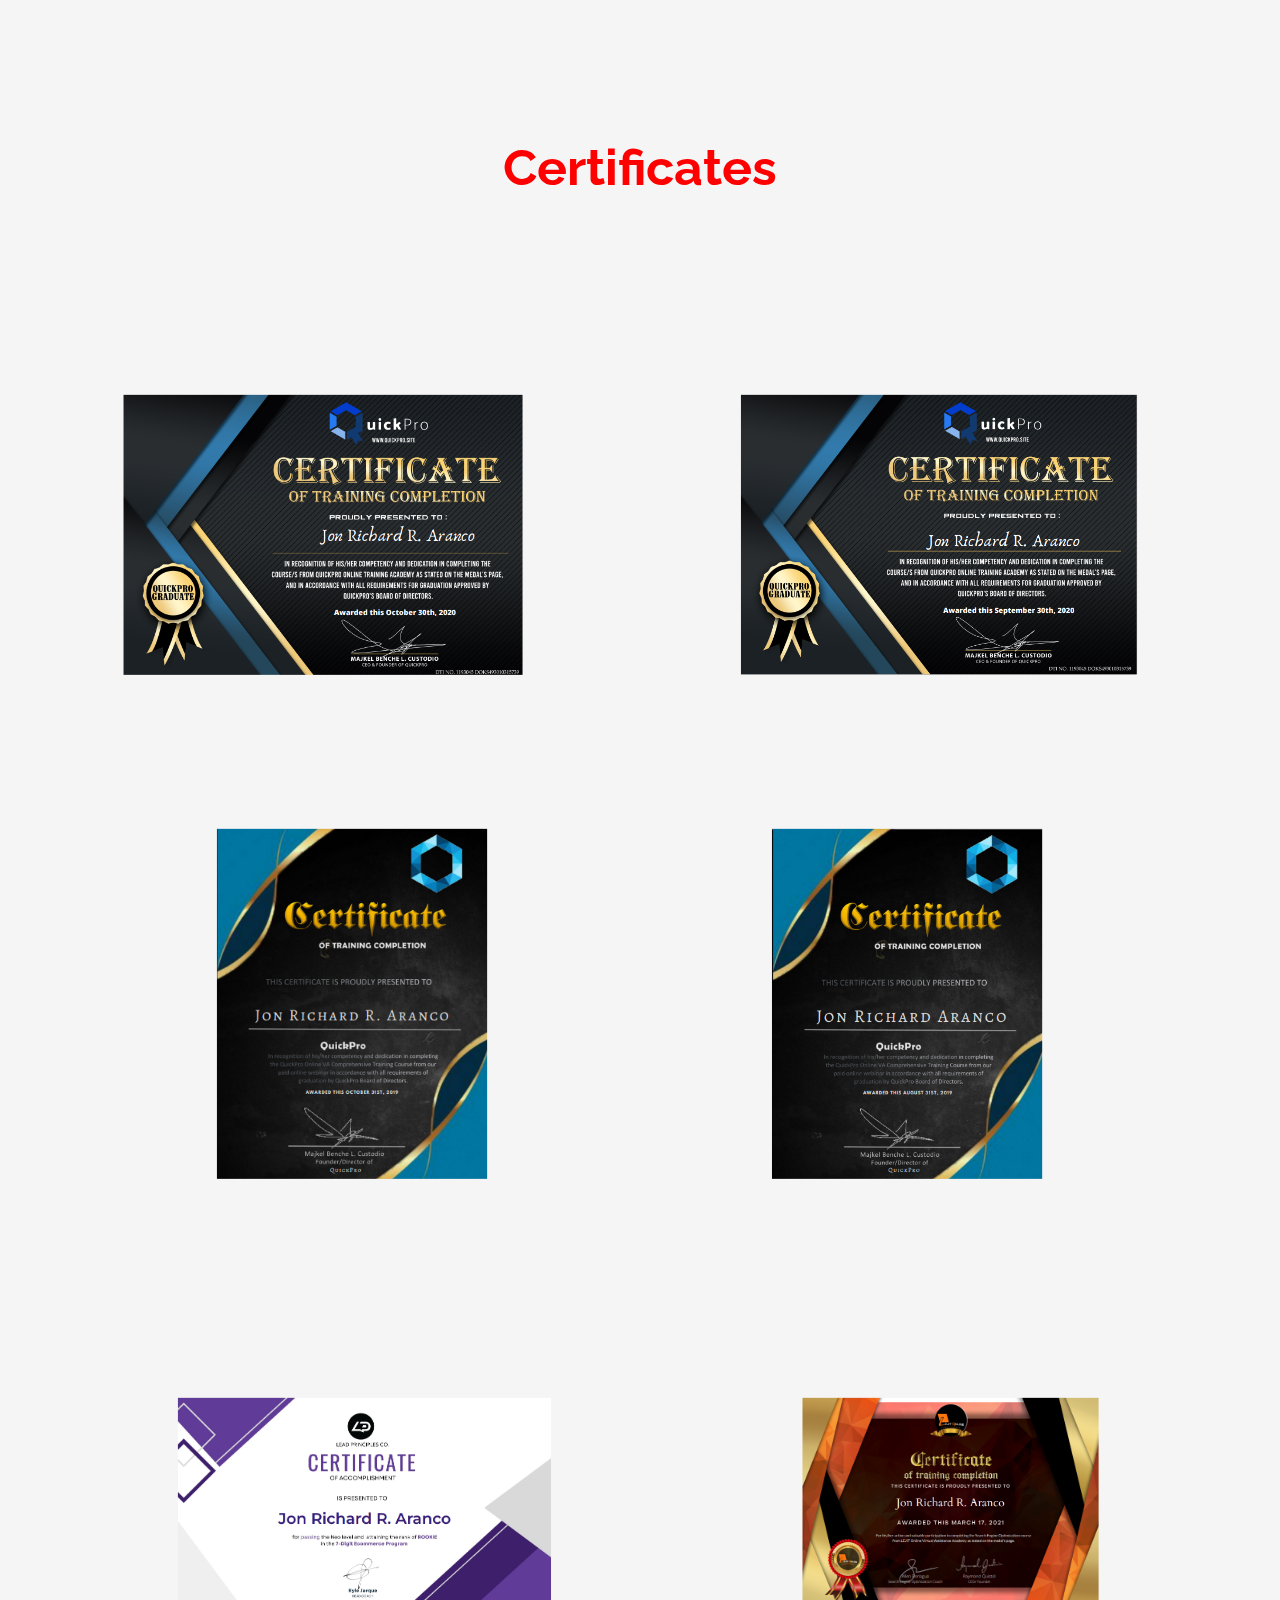
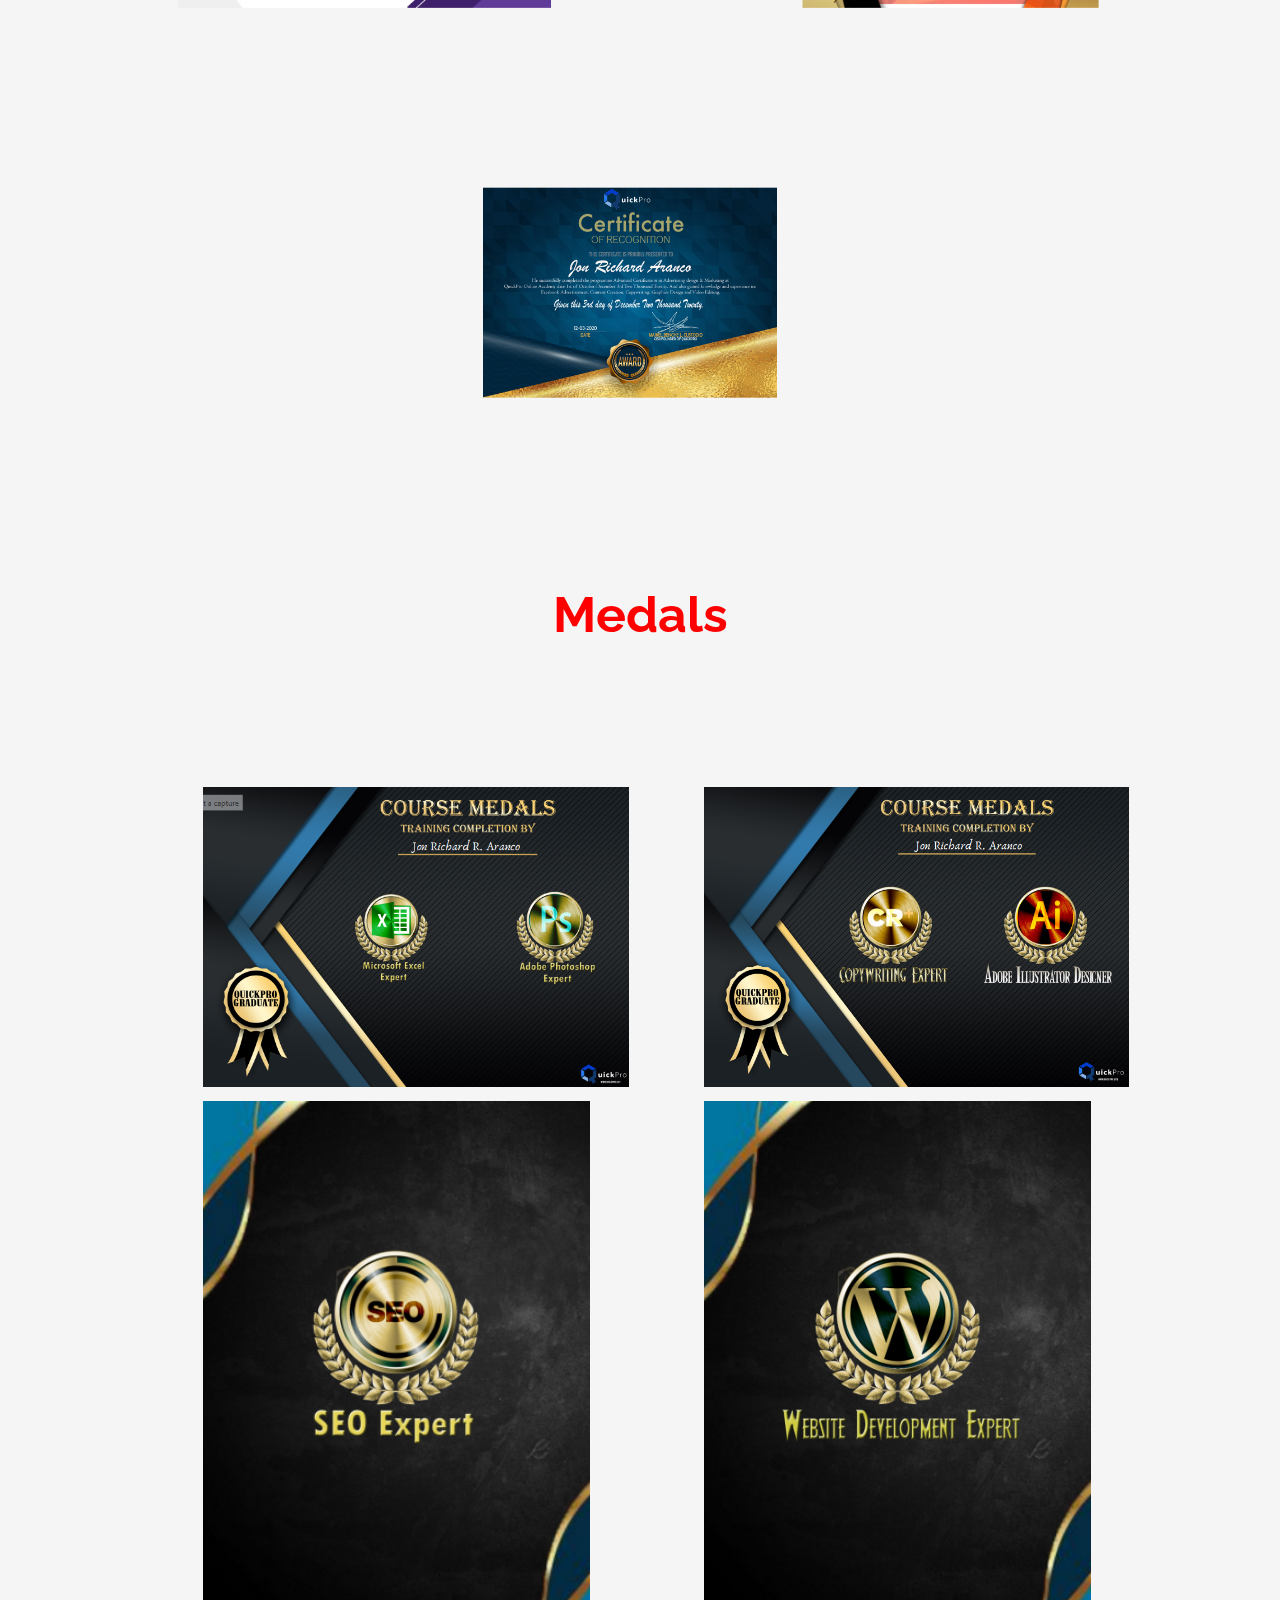
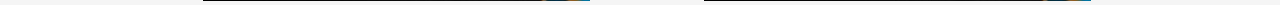
<file: certificates.html>
<!DOCTYPE html>
<html lang="en">
<head>
    <meta charset="UTF-8">
    <meta http-equiv="X-UA-Compatible" content="IE=edge">
    <meta name="viewport" content="width=device-width, initial-scale=1.0">
    <link rel="stylesheet" href="style.css">
    <title>Certificates</title>
</head>
<body>
    <h1 class="cert-h" >Certificates</h1>
<div class="certificates">
    
    <div class="cert">
        <img class="cert1" height="400" sizes="150"  src="assets/cert1.png" alt="" onclick="image(this)" role="button" tabindex="0">
    </div>
    <div class="cert">
        <img  class="cert2" src="assets/cert2.png" height="400" sizes="140" alt=""  onclick="image(this)" role="button" tabindex="0" >
    </div>

    </div>

<div class="cert-1">
    <div class="cert">
        <img class="cert3" src="assets/cert3.png" height="500" sizes="140" alt="" onclick="image(this)" role="button" tabindex="0">
    </div>
    <div class="cert">
        <img class="cert4"  src="assets/cert4.png" height="500" sizes="140" alt="" onclick="image(this)" role="button" tabindex="0">
    </div>
</div>

    <div class="certificate-2">
        <div class="cert">
            <img class="cert5"  src="assets/cert5.png" height="300" alt="" onclick="image(this)" role="button" tabindex="0">
        </div>
        <div class="cert">
            <img class="cert6"  src="assets/cert6.png" height="300" alt="" onclick="image(this)" role="button" tabindex="0">
        </div>
    </div>

    <div class="cert" id="cert1">
        <img class="cert7"  src="assets/JON.jpg" height="300" alt="" onclick="image(this)" role="button" tabindex="0">
    </div>  
   
    <h1 class="cert-h">Medals</h1>
    <div class="medals">
      <div m-1>
        <div class="medal">
            <img src="assets/medal1.png" height="300" alt=""  onclick="image(this)" role="button" tabindex="0">
        </div>
        <div class="medal">
            <img src="assets/medal3.png" height="500" alt=""  onclick="image(this)" role="button" tabindex="0">
        </div>
      </div>
      <div m-2>
        <div class="medal">
            <img src="assets/medal2.png" height="300" alt=""  onclick="image(this)" role="button" tabindex="0"> 
        </div>
        <div class="medal">
            <img src="assets/medal4.png" height="500" alt=""  onclick="image(this)" role="button" tabindex="0">
        </div>
      </div>
    <div>
</div>
</body>
<script type="text/javascript">
    function image(img) {
        var src = img.src;
        window.open(src);
    }
    </script>
</html>
</file>
<file: style.css>
@import url('https://fonts.googleapis.com/css2?family=Montserrat:wght@300&family=Raleway:wght@900&family=Roboto:wght@300;700&display=swap');
@import url('https://fonts.googleapis.com/css2?family=Raleway:wght@900&family=Roboto:wght@300;700&display=swap');


html {
    scroll-behavior: smooth;
    overflow-x: hidden;
  
}



body {
    overflow-x: hidden  ;

}



* {
    font-family:'Montserrat', sans-serif;
    margin: 5px 0px 0px 0px;
    padding: 0px;
    background-color: #f5f5f5;
}

p {
    color: black;
}

 /* NAVBAR */

 .navbar-container {
    display: flex;
    flex-direction: row;
    justify-content: space-between;
 }

 .logo {
    display: block;
   transform: scale(1.3);
   margin-left: 30px;
   margin-top: -10px;
 }



 .cta-container {
    margin-top: 20px;
    display: flex;
    flex-direction: row;
    justify-content: space-evenly;
 }

 .button-w {
    cursor: pointer;
    display: flex;
    align-items: center;
    border-color: red;
    height: 30px;
    border-radius: 28px;
    width: 130px;
    justify-content: center;
    background-color: #f5f5f5;
    font-weight: 800;
    
}

.button-c {
    margin: 5px 20px 0px 20px;
    cursor: pointer;
    display: flex;
    align-items: center;
    height: 30px ;
    border-radius: 28px;
    width: 130px;
    justify-content: center;
    background-color: #f5f5f5;
    border-color: red;
    font-weight: 800;
    
}   


.button-w:hover {
    color: #f5f5f5;
    background-color: red;
    transform: scale(1.2);
    font-weight: 800;
}

.button-c:hover {
    color: #f5f5f5; 
    background-color: red;
    transform: scale(1.2);
    font-weight: 800;
}

/* HERO */

.hero-shape {
    margin: auto;
    display: block;
    margin-bottom: 10px;
    transform: scale(1.2);
}

.hero {
    margin-top: 100px;
}

.hero-h1 {
    text-align: center;
    font-family:'Raleway', sans-serif;
    font-size: 80px;    
}



/* About Me */

main {
    transform: translateY(1%);
}

.ew-c {
    padding-left: 180px;
    line-height: 30px;
}

.about-h {
    font-family: 'Raleway', sans-serif;
    font-weight: bold;
    text-decoration: underline;
    color: red;
}

.aboutme {
    display: grid;
    grid-template-columns: 60% 40%;
    grid-row: 1fr;
    padding: 0px 50px 0px 50px;
    margin-bottom: 5%;
}

.shape1 {
    transform: scale(0.5);

}

.shape-c {
    transform: translate(-200px,-50px );
    height: 300px;
}

.hi {
    font-weight: bold;
    font-style: italic;
}

.pp {
    transform: scale(0.5) translateX(-5%);
    border: solid;
    border-radius: 50%;
    border-color: red;
}



.about-p {
    text-align: justify;
    line-height: 30px;
}

.name-c {
    font-family:'Raleway', sans-serif;
    color: red;
    text-decoration: underline;
    font-style: italic;
}


/* EDUCATION & WORK EXPERIENCE */

.ew-c {
    display: flex;
    flex-direction: row;
    justify-content: space-evenly;
}

.education {
    font-family: 'Raleway', sans-serif;
    color: red;
}

.workexp {
    font-family: 'Raleway', sans-serif;
    color: red;
}

.education-c {
    padding-left: 20px;
}

/* SKILLS */

.skills-c {
    margin-top: 100px;
    text-align: center;
    
}

.skills {
    font-family: 'Raleway', sans-serif;
    font-weight: bold;
    color: red;
    font-size: 30px;
}

.grid-s {
    padding-left: 200px;
    display: grid;
    grid-template-columns: 50% 50%;
    grid-template-rows: 1fr 1fr 1fr 1fr;
}

.wd {
    font-size: 20px;
    text-align: justify;

}


/* SPOKEN LANGUAGES */


.lang-c {
    text-align: center;
    margin-top: 100px;
   
}

.s-l {
    font-family: 'Raleway', sans-serif;
    color: red;
}

.lang {
    padding-left: 200px;
    display: grid;
    grid-template-columns: 50% 50%;
    grid-template-rows: 1fr 1fr;
    text-align: justify;
    font-size: 20px;
}


/* HOBBIES */


.hobbies-c {
    margin-top: 100px;
}

.h-heading {
    text-align: center;
    font-family: 'Raleway', sans-serif;
    color: red;
}

.hobbies {
    padding-left: 200px;
    display: grid;
    grid-template-columns: 50% 50%;
    grid-auto-rows: 1fr 1fr 1fr 1fr;
    text-align: justify;
    font-size: 20px;
}

.i1 {
    font-size: 30px;
}

/* REFERENCES */

.references-c {
    margin: 50px 0px 100px 0px;
    padding: 0px 100px 0px 50px;

}
.r-h {
    margin-top: 150px ;
    text-align: center;
    font-family: 'Raleway', sans-serif;
    color: red;
}

.references {
   display: flex;
   flex-direction: row;
    height: 200px;
    width: 100%;
}

.gian-p {
    height: 100px;
    padding-right: 20px;
}

.mark-p {
    height: 100px;
    padding-right: 20px;
}

.r-t2 {
    text-align: justify;
    width: 90%;
}

/* CONTACT ME */
 

.contactme-c {
    display: grid;
    grid-template-columns: 50% 50%;
    grid-template-rows: 50% 50% ;
}

.social-c  {
    grid-column: 1/2;
    grid-row: 2/3;
}


.form {
    transform: translateX(40%);
}


label {
    display: block;
    width: 80%;
    font-weight: 600;
}

input, textarea {
    display: block;
    width: 50%;
    border-color: red;
    border-radius: 15px;
    line-height: 30px;
    border-spacing: 10px;
    margin-bottom: 15px;
}

#sumbtn {
    font-size: 17px;
    cursor: pointer;
    border-radius: 28px;
    border-style: solid;
    border-color: red; 
    font-weight: bold;
}

#sumbtn:hover {
    background-color: red;
    color: #f5f5f5;
    transform: scale(1.1);
}

.followme {
    font-family: 'Raleway', sans-serif;
    font-weight: 500;
    margin-left: 30px;
}

.socials-b {
    margin-left: 30px;

}

.contactme-t {
    font-family: 'Raleway', sans-serif;
    font-weight: 500;
    font-size: 30px;
    line-height: 60px;
    margin-bottom: 40px;
    color: black;
}

.contact-me {
    margin-left: 30px;
    line-height: 30px;
}

.c-h {
    font-family: 'Raleway', sans-serif;
    font-weight: bold;
    color: red;
    text-align: center;
}

.social-c {
    grid-column: 1/2;
    grid-row: 2/3;
}

.fa-brands {
    margin-left: 20px;
}

.fa-brands:hover {
    transform: scale(1.5);
}

.contact-info {
    color: black;
    padding: 0px 50px 0px 50px;
}

.contactme {
    margin: 0px;
}


/* CERTIFICATES */

.cert-h {
    font-family: 'Raleway', sans-serif;
    color: red;
    font-weight: bold;
    text-align: center;
    font-size: 50px;
    margiN: 10% 10% ;
  
}

.certificates {
    display: flex;
    flex-direction: row;
    justify-content: space-evenly;

}


/* 1st line */

.cert {
    transform: translateX(-10px) scale(0.7);
    cursor: pointer;
}

.cert:hover {
    transform: scale(1.1);
}



/* 2nd line */

.cert-1 {
    display: flex;
    flex-direction: row;
    justify-content: space-evenly;
}


/* 3rd line */

.certificate-2 {
    padding-top: 80px;
    display: flex;
    flex-direction: row;
    justify-content: space-evenly;
}


/* 4th line */

#cert1 {
    padding-top: 7%;
    display: flex;
    justify-content: center;
}



/* MEDALS */

.medals {
    display: flex;
    flex-direction: row;
    justify-content: space-evenly;
    padding-left: 10%;
}

.medal {
    cursor: pointer;
}

.medal:hover {
    transform: scale(1.2) 
}








/* MEDIA QUIRIES */


/** TABLET **/

@media screen and (max-width: 768px) {

    
    html {
        overflow-x: hidden;
    }

    main {
        transform: translateY(-210px);
    }

/* NAVBAR - MEDIA QUIRIES */




    .logo-c {
        transform: scale(1.0);
    }

    .logo {
        transform: translate(-20px, -20px);
    }

    
    .button-w {
        font-size: 10px;
        width: 100px;
    }

    .button-c {
        font-size: 10px;
        width: 105px;
    }

    .cta-container {
        transform: translateY(-24px);
        

    }

/* HERO -MEDIA QUIRIES */


.hero-shape {
        transform: scale(1);
        margin-left: 260px;
       
}

.hero-h1 {
    font-size: 60px ;
    transform: translateX(-3%);
    
}




/* ABOUT_ME - MEDIA QURIES */

main {
    transform: translateY(-5px);
}

    .shape1 {  
        display: none;
    }

    .aboutme {
        display: flex;
        flex-direction: column-reverse;
    }

    
    .pp {
        transform: scale(0.4);


    }
       
    .profilephoto {
        transform: translate(4%, 60px)
    }

   .about {
        transform: translateY(-300%);
   }

   .about-t {
        transform: translateY(-80%);
   }





/* E & W - MEDIA QUIRIES */

    .ew-c {
        display: flex;
        flex-direction: column;
        text-align: justify;
        transform: translate(-100px);
        line-height: 30px;
  
    }

    .education {
      text-align: center;
      height: 50px;
    }

    .workexp {
        text-align: center;
        line-height: 100px;
    }


/* SKILLS - MEDIA QUIRIES */

    .grid-s {
        padding-left: 100px;
    }

/* SPOKEN LANG - MEDIA QUIRIES */
    
    .lang {
        padding-left: 100px;
    }

/* SPOKEN LANG - MEDIA QUIRIES */

    .hobbies {
        padding-left: 100px;
    }

/* REFERENCES  - MEDIA QUIRIES */

    .references {
        display: block;
        padding-bottom: 300px;
    }

    .r-t1 {
        padding-bottom: 20px;
    }

    .gian-p {
       transform: translateX(240%);
    }

    .mark-p {
        transform: translateX(240%);
    }

    
/* CONTACTME */

    .form {
        transform: translateX(200px);
        width: 100%;
        margin : 30px 0px 50px 0px;
    }

    .followme {
        width: 100%;
        line-height: 50px;
    }

    .contactme-c {
        display: flex;
        flex-direction: column;
        justify-content: center;
        align-items: center;
        margin-bottom: 100px;

    }

    .contactme-t{
        text-align: center;
    }

    .contact-info {
        text-align: center;
    }
    .contact-me {
        margin: 20px 0px 20px 0px;
    }

    .socials-b {
        text-align: center;
        font-size: 50px;

    }
    .socials-b {
        font-size: 20px;
        word-spacing: 20px;
        margin-left: 10px;
}

/* CERTIFICATES */

.certificates {
  display: flex;
  flex-direction: column;
  justify-content: center;
  align-items: center;
}

/* MEDALS */

.medal {
    transform: scale(0.7);

}

.medals {
    margin-right: 80px;
}

}
    
/* MOBILE */

@media screen and (max-width: 425px) {

main {
    transform: translateY(70px);
}
    
/* NAVBAR */

.navbar-container {
    display: flex;
    flex-direction: column;
    gap: 70px;
}

.logo {
   transform: translateX(70px);
}


.cta-container {
    transform: translateX(100px);
    display: block;    
}

.button-c {
    transform: translate(-20px);
    font-size: 14px;
    width: 50%;
}

.button-w {
    font-size: 14px;
    width: 50%;
    height: 30px;
}
/* HERO */

 .hero-h1 {
    font-size: 60px;
    text-align: center;
    margin-left: 10px;

}

 .hero-shape {
    display: none;
} 



.shape {
    display: none;
}

/* ABOUT ME */

.profilephoto {
    transform: translate(-39%);
}


.aboutme {
    display: flex;
    flex-direction: column-reverse;
    padding-top: 0px;
    transform: translate(0%) ;
}


.about-t {
   transform: translateY(-250px);
}

.name-c {
    transform: translateX(10px);
}

.about-h {
    font-size: 20px;
}

/* Educ & Exp */

.ew-c {
    display: flex;
    flex-direction: column;
    padding-left: 130px;
    margin-top: -200px;
    
}
 


.education {
    line-height: 50px;
    padding-left: 65px;
}

.workexp {
    padding-left: 65px;
}
h3 {
    line-height: 50px;
}

p {
    line-height: 30px;
}

li {
    line-height: 30px;
}

/* SKIILS */

.grid-s {
    padding-left: 70px;
    display: flex;
    flex-direction: column;
}

p {
    line-height: 50px;
}

/* SPOKEN LANGUAGES */

.lang {
    display: flex;
    flex-direction: column;
}

.lang-c {
    transform: translateX(10px);
}

/* HOBBIES */

.hobbies {
    display: flex;
    flex-direction: column;
}

/* REFERENCES */


.references-c {
    margin-bottom: 700px;
}

.references {
    padding-top: 50px;
}

.gian-p {
    transform: translateX(110px);
    display: block;
}

.mark-p {
    transform: translateX(110px);
    display: block;
}

/* CONTACT ME */

.c-h {
    padding-top: 100px;
    margin-left: -8px;
}

.contact-me {
    display: flex;
    flex-direction: column;

}

.contactme-t {
    transform: translateX(-10px);
    font-size: 50px;
    width: 100%;
}

.contact-info {
    padding-left: 20px;
}

.form {
    transform: translateX(60px);
}

input, textarea {
    width: 65%;
}

.socials-b {
    text-align: center;
    margin-bottom: 30px;
    line-height: 50px;
    transform: translateX(-5px);
}

.social-c {
    transform: translateX(-30px);
}


/*CERTIFICATES*/

.cert-1 {
    display: flex;
    flex-direction: column;
}

.certificate-2 {
    display: flex;
    flex-direction: column;
}

.medals {
    display: flex;
    flex-direction: column;
}



}


/** LAPTOP 1440px **/

@media screen and   (min-width:1440px)   {

    .navbar-container {
        margin-top: 30px;
    
    }


    .hero-shape {
        margin-left: 40%;
    }
  
  
    .cta-container {
        transform: translateX(-140px);
    }
    
    .button-c {
        font-size: 17px;
        width: 140%;
        height: 40px;
        transform: translateX(30px);
    
    }


    .logo-c {
        transform: scale(1.5);
    }
    
    .logo {
        transform: translate(30px, 8px);
    }

    .button-w {
        font-size: 17px;
        width: 150%;
        height: 40px;
        transform: translateX(-70px);
       
    
    }



/* HERO */

    .html {
        overflow-x: hidden;
    }


    .heading {
        transform: translateX(-38px);
    }

    .hero-h1 {
        font-size: 90px;
    }

/* ABOUT ME */
    .shape{
        transform: scale(0.6);
    }


    .shape-c {
        height: 350px;
        transform: translateX(-195px)
        }

    .ew-c {
        justify-content: space-evenly;
    }

    .grid-s {
        padding-left: 300px;
    }

    .lang {
        padding-left: 300px;
    }

    .hobbies {
        padding-left: 300px;
    }



/* REFERENCES */

    .references {
        display: flex;
        flex-direction: row  ;
    }

    .references-c {
        margin-bottom: 15em;
     
    }

    .r-h {
        padding-bottom: 50px;
    }
}
</file>
